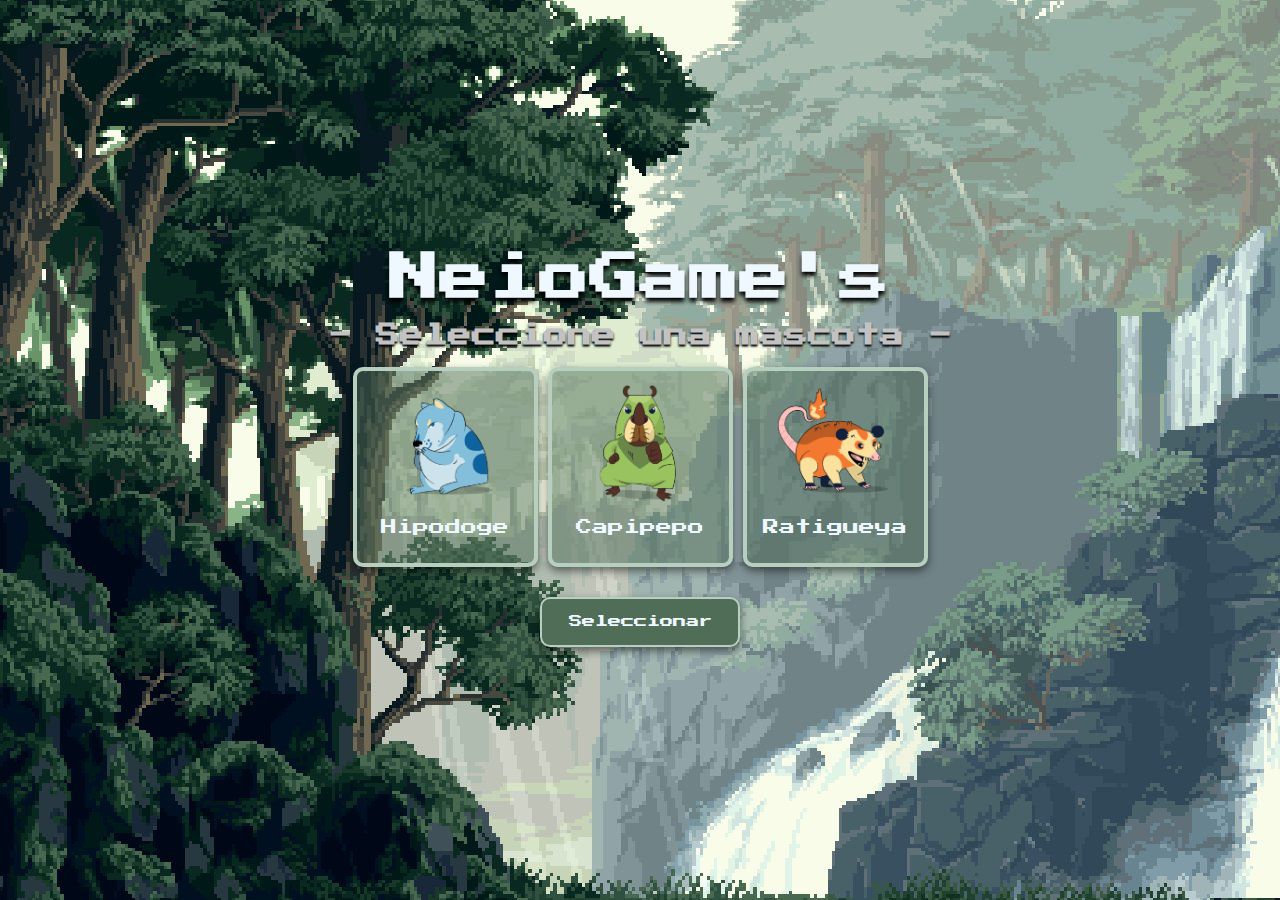
<file: index.html>
<!DOCTYPE html>
<html lang="en">
<head>
    <meta charset="UTF-8">
    <meta name="viewport" content="width=device-width, initial-scale=1.0">
    <title>JuegoNeio10</title>
    <script src="./js/javascript.js"></script>
    <link rel="stylesheet" href="./style.css">
</head>
<body>
    <!--Dar ID para poder programar en Js-->
    <section id="seleccionar-mascota">
        <h1 class="titulo">NeioGame's</h1>
        <h2 class="subtitulo">- Seleccione una mascota -</h2>
        
        <div class="tarjetas">
            <input type="radio" name="mascota" id="hipodoge"/>
            <label class="tarjeta-de-mokepon" for="hipodoge">
            <img src="assets/hipodoge.png" alt="Hipodoge">
            <p>Hipodoge</p>
            </label>
            
            <input type="radio" name="mascota" id="capipepo"/>
            <label class="tarjeta-de-mokepon" for="capipepo">
                <img src="assets/capipepo.png" alt="capipepo">
                <p>Capipepo</p>
            </label>

            <input type="radio" name="mascota" id="ratigueya"/>
            <label class="tarjeta-de-mokepon" for="ratigueya">
                <img src="assets/ratigueya.png" alt="Ratigueya">
                <p>Ratigueya</p>
            </label>
        </div>
        
        <div class="boton-centro">
            <button id="boton-mascota">Seleccionar</button>
        </div>
    </section>

    <section id="seleccionar-ataque">
        <h1 class="titulo">NeioGame's</h1>
        <h2 class="subtitulo">Selecciona el ataque:</h2>
        <div class="tarjetas-ataques">
            <button class="botones-ataque" id="boton-fuego">Fuego 🔥</button>
            <button class="botones-ataque" id="boton-agua">Agua 💧</button>
            <button class="botones-ataque" id="boton-tierra">Tierra 🌱</button>
        </div>
            <div id="mensajes">
                <p id="resultado">Mucha suerte😆</p>
            <section id="reiniciar">
                <button id="boton-reset">Reiniciar</button>
            </section>
        </div>

        <div class="div-ataques">
            <div>
                <p id="vidas-jugador">3</p>
                <p id="mascota-jugador"></p>
                <div id="ataques-jugador"></div>
                
                
            </div>
            <div>
                <p id="vidas-enemigo">3</p>
                <p id="mascota-enemigo"></p>
                <div id="ataques-enemigo"></div>
            </div>
        </div>
    </section>
</body>
</html>
</file>
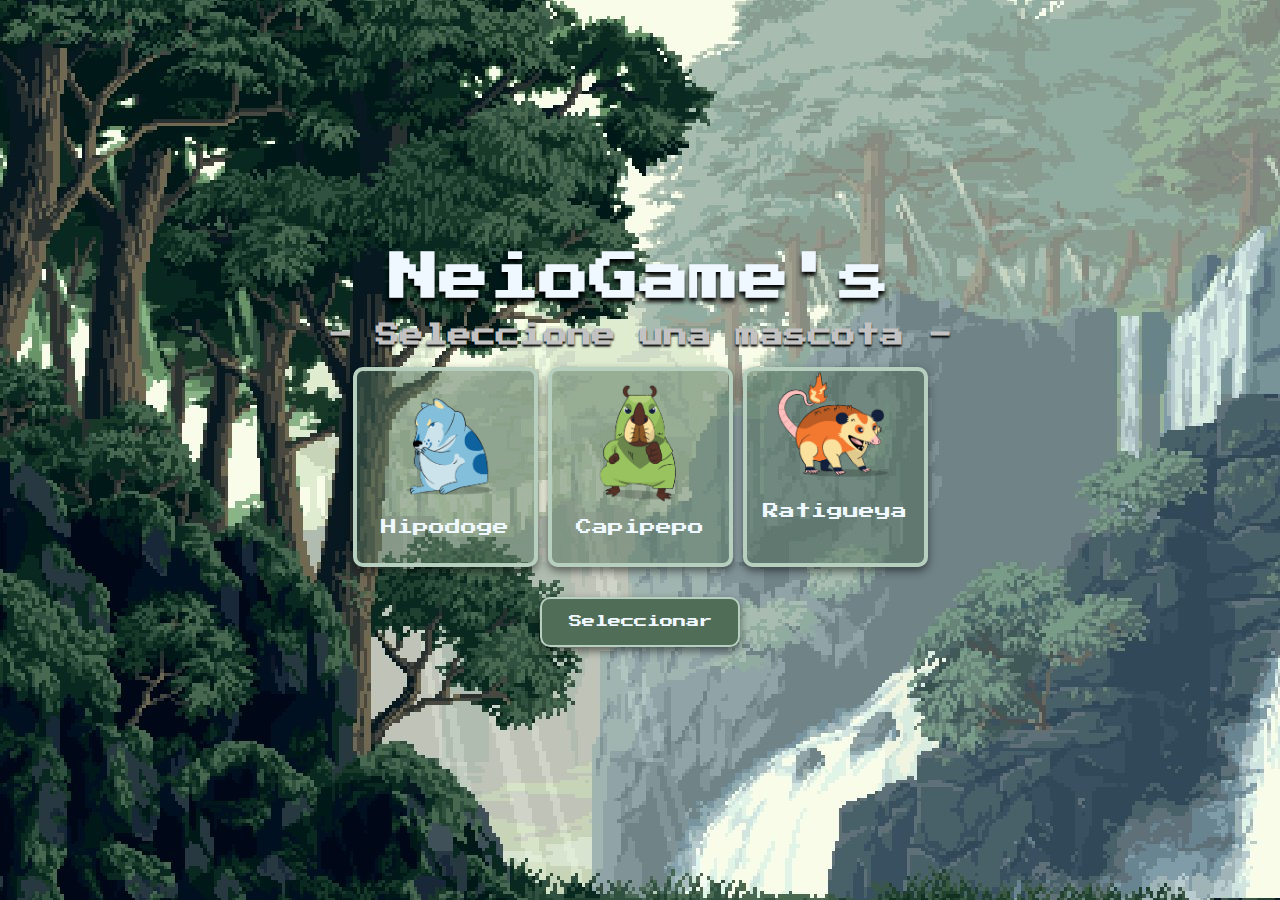
<file: game.html>
<!DOCTYPE html>
<html lang="en">
<head>
    <meta charset="UTF-8">
    <meta name="viewport" content="width=device-width, initial-scale=1.0">
    <title>JuegoNeio10</title>
    <script src="./js/javascript.js"></script>
    <link rel="stylesheet" href="./style.css">
</head>
<body>
    <!--Dar ID para poder programar en Js-->
    <section id="seleccionar-mascota">
        <h1 class="titulo">NeioGame's</h1>
        <h2 class="subtitulo">- Seleccione una mascota -</h2>
        
        <div class="tarjetas">
            <label class="tarjeta-de-mokepon" for="hipodoge">
            <img src="assets/hipodoge.png" alt="Hipodoge">
            <p>Hipodoge</p>
            </label>
            <input type="radio" name="mascota" id="hipodoge"/>

            <label class="tarjeta-de-mokepon" for="capipepo">
                <img src="assets/capipepo.png" alt="capipepo">
                <input type="radio" name="mascota" id="capipepo"/>
                <p>Capipepo</p>
            </label>

            <label class="tarjeta-de-mokepon" for="ratigueya">
                <img src="assets/ratigueya.png" alt="Ratigueya">
                <input type="radio" name="mascota" id="ratigueya"/>
                <p>Ratigueya<p>
            </label>
        </div>
        
        <div class="boton-centro">
            <button id="boton-mascota">Seleccionar</button>
        </div>
    </section>

    <section id="seleccionar-ataque">
        <h1 class="titulo">NeioGame's</h1>
        <h2 class="subtitulo">Selecciona el ataque:</h2>
        <div class="tarjetas-ataques">
            <button class="botones-ataque" id="boton-fuego">Fuego 🔥</button>
            <button class="botones-ataque" id="boton-agua">Agua 💧</button>
            <button class="botones-ataque" id="boton-tierra">Tierra 🌱</button>
        </div>
            <div id="mensajes">
                <p id="resultado">Mucha suerte😆</p>
            <section id="reiniciar">
                <button id="boton-reset">Reiniciar</button>
            </section>
        </div>

        <div class="div-ataques">
            <div>
                <p id="vidas-jugador">3</p>
                <p id="mascota-jugador"></p>
                <div id="ataques-jugador"></div>
                
                
            </div>
            <div>
                <p id="vidas-enemigo">3</p>
                <p id="mascota-enemigo"></p>
                <div id="ataques-enemigo"></div>
            </div>
        </div>
    </section>
</body>
</html>
</file>
<file: style.css>
@import url('https://fonts.googleapis.com/css2?family=Press+Start+2P&display=swap');

body{
    font-family: "Press Start 2P", system-ui;
    font-weight: 400;
    font-style: normal;
    background-image: url(fondo.jpg);
    margin: 0;
    padding: 0;
    min-height: 100vh;
    display: flex;
    flex-direction: column;
    align-items: center;
    justify-content: center;
}
#seleccionar-mascota{
    display: flex;
    flex-direction: column;
    justify-content: center;
    align-items: center;
}
.titulo{
    font-size: 50px;
    color: aliceblue;
    text-shadow: 0 4px 4px black;
    margin: 0px;
}
.subtitulo{
    color: rgb(194, 194, 194);
    text-shadow: 0 2px 2px rgb(0, 0, 0);
}
.tarjeta-de-mokepon{
    border: 4px solid rgb(183, 207, 191);
    width: 185px;
    height: 200px;
    border-radius: 10px;
    background-color: rgba(80, 109, 88, 0.5);
    box-shadow: 0 4px 8px rgba(0, 0, 0, 0.5);
    padding: 10px;
    box-sizing: border-box;
    display: flex;
    justify-content: center;
    align-items: center;
    flex-direction: column;
    cursor: pointer;
}
.tarjeta-de-mokepon img {
    width: 120px;
}
.tarjetas{
    display: flex;
    gap: 10px;
    align-items: center;
}
.boton-centro {
    display: flex;
    justify-content: center;
    width: 100%;
}
#boton-mascota{
    margin-top: 30px;
    width: 200px;
    height: 50px;
    border-radius: 10px;
    background-color: #506d58;
    border: 2px solid rgb(183, 207, 191);
    color: aliceblue;
    box-shadow: 0 4px 8px rgba(0, 0, 0, 0.5);
    font-family: "Press Start 2P", system-ui;
    cursor: pointer;
}
p{
    color: aliceblue;
}
input{
    display: none;
}
input:checked + label{
    border: 4px solid rgb(42, 131, 42);
}
#seleccionar-ataque{
    flex-direction: column;
    align-items: center;
}
.botones-ataque{
    font-family: "Press Start 2P", system-ui;
    background-color: #506d58;
    color: aliceblue;
    width: 150px;
    height: 40px;
    border: 2px solid rgb(183, 207, 191);
    border-radius: 10px;
    box-shadow: 0 4px 8px rgba(0, 0, 0, 0.5);
    padding: 10px;
    cursor: pointer;
    box-sizing: border-box;
}
#mensajes {
    width: 240;
    height: 70px;
    background:rgba(80, 109, 88, 0.7);
    padding: 10px;
    border-radius: 10px;
    box-sizing: border-box;
    display: flex;
    align-items: center;
    flex-direction: column;
    margin-top: 10px;
}
#boton-reset{
    font-family: "Press Start 2P", system-ui;
    background-color: #506d58;
    color: aliceblue;
    width: 150px;
    height: 40px;
    border: 2px solid rgb(183, 207, 191);
    border-radius: 10px;
    box-shadow: 0 4px 8px rgba(0, 0, 0, 0.5);
    padding: 10px;
    cursor: pointer;
    box-sizing: border-box;
    display: flex;
    justify-content: center;
    align-items: center;
}
.div-ataques{
    margin-top: 70px;
    display: grid;
    grid-template-columns: 170px 170px;
    background-color: rgba(80, 109, 88, 0.8);
    padding: 10px;
    box-sizing: border-box;
    border-radius: 10px;
    box-shadow: 0 10px 10px rgba(0, 0, 0, 0.5);
}
#vidas-enemigo{
    color: red;
}
#vidas-jugador{
    color: red;
}

@media (max-width : 850px){
    .tarjetas{
        display: flex;
        flex-direction: column;
    }
    .titulo{
        font-size: 30px;
    }
    .subtitulo{
        font-size: 15px;
    }
    .tarjetas-ataques{
        display: flex;
        flex-direction: column;
        gap: 25px;
    }
}
</file>
